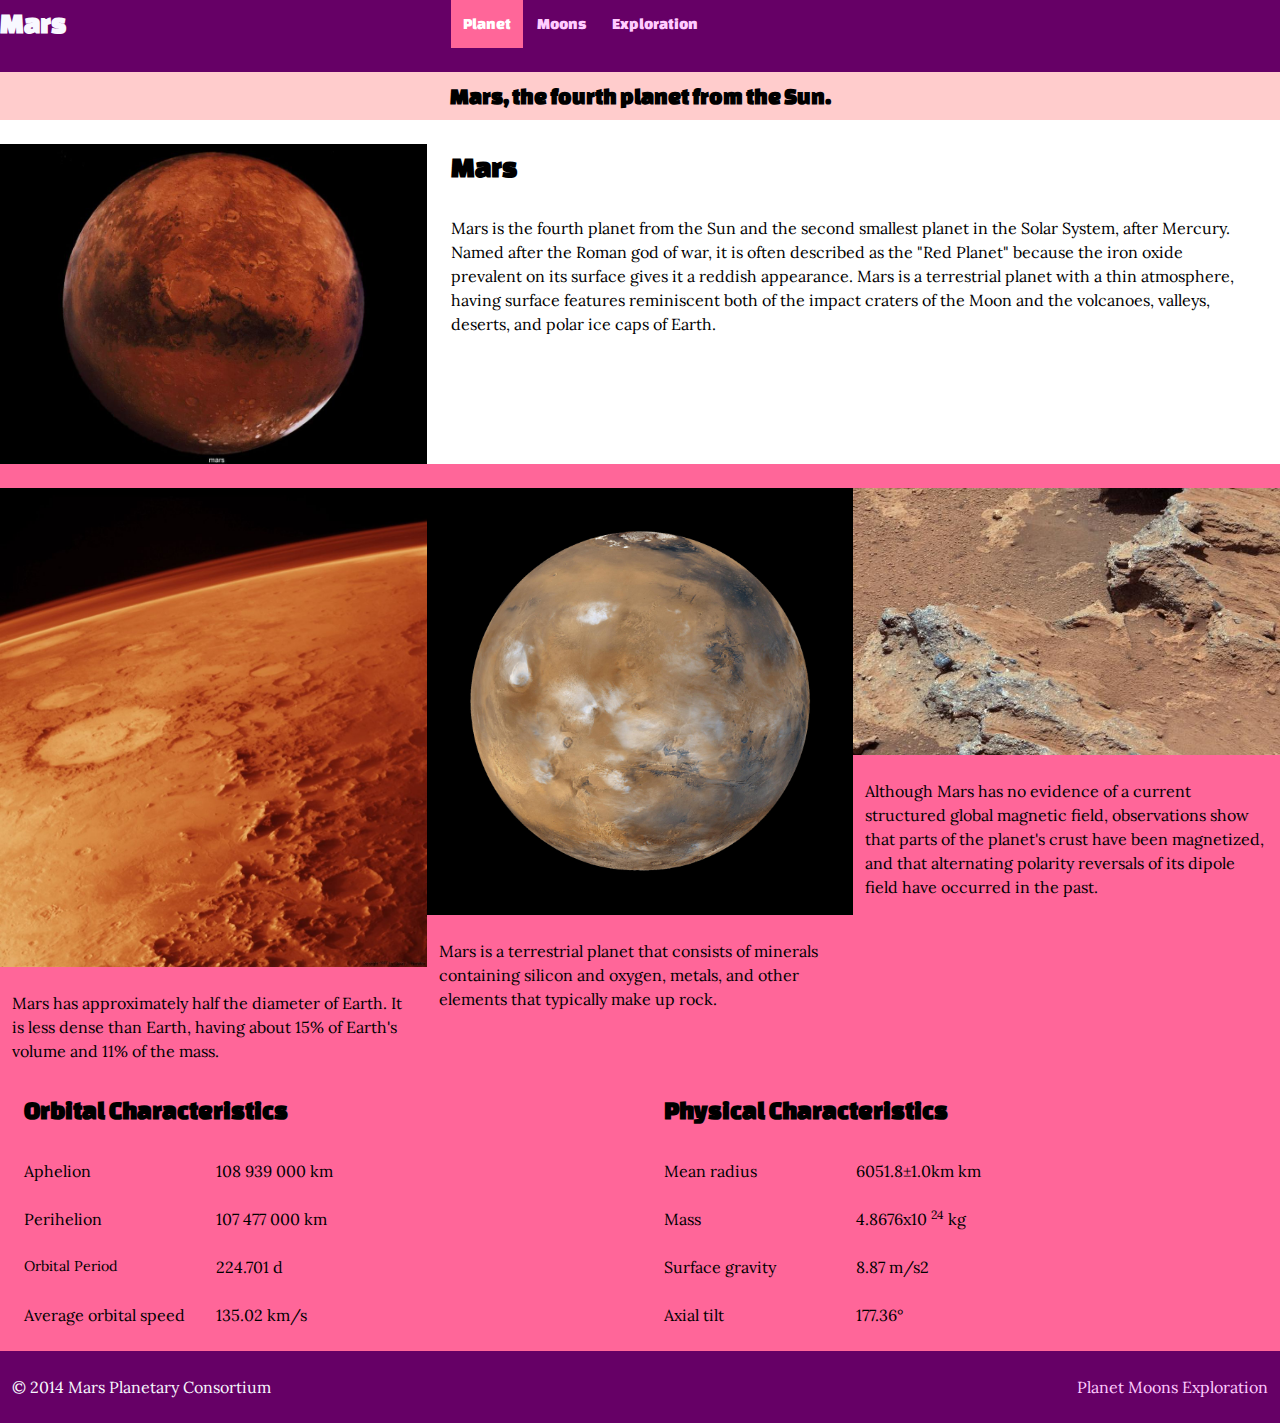
<file: index.html>
<!DOCTYPE html>
<html lang="en-ca">
<head>
  <meta charset="utf-8">
  <title>Mars</title>
  <meta name="viewport" content="width=device-width,initial-scale=1">
  <link href="http://fonts.googleapis.com/css?family=Lora:400,700,400italic|Changa+One" rel="stylesheet">  
  <link href="css/main.css" rel="stylesheet">
  <link href="css/grid.css" rel="stylesheet">
  <link href="css/type.css" rel="stylesheet">    
</head>
<body>
    
<ul class="skip-links">
    <li><a href="#main">Jump to main content</a></li>
    <li><a href="#navigation">Jump to navigation</a></li>
</ul>
<div role="banner" class="masthead grid">   
    
    <div class="unit unit-xs-1 unit-s-1 unit-m-1-3 unit-l-1-3">
        <h1 class="title">Mars</h1>
    </div>
    
    <nav class="unit gutter unit-xs-1 unit-s-1 unit-m-2-3 unit-l-2-3" id="navigation" role="navigation">
            <ul class="nav top-links brand-family">
                <li class="li"> <a class="island-1-2 nav-current" href="index.html">Planet</a></li>
                <li class="li"> <a class="island-1-2" href="moon.html">Moons</a></li>
                <li class="li"> <a class="island-1-2" href="exploration.html">Exploration</a></li>
            </ul>
        </nav> <!--nav-current is used when you are navigating through the pages of the website and the current page that you are on is highlighted!-->
</div>
    
<main id="main" role="main">
    
    <div class="mid">
        <h3 class="intro island-1-2 brand-family">Mars, the fourth planet from the Sun.</h3>
    </div>

    <div class="grid pic-1">    
        <div class="unit navigation unit-x-s-1 unit-s-1 unit-m-1-2 unit-l-1-3">
            <img src="images/Mars_1.jpg" alt="">
        </div>

        <div class="unit unit-x-s-1 unit-s-1 unit-m-1-2 unit-l-2-3 gutter"><h1>Mars</h1>

        <p>Mars is the fourth planet from the Sun and the second smallest planet in the Solar System, after Mercury. Named after the Roman god of war, it is often described as the "Red Planet" because the iron oxide prevalent on its surface gives it a reddish appearance. Mars is a terrestrial planet with a thin atmosphere, having surface features reminiscent both of the impact craters of the Moon and the volcanoes, valleys, deserts, and polar ice caps of Earth.</p>

        </div>
    </div>    

    <div class="grid photo-grey pad-top">
            <div class="unit unit-x-s-1 unit-s-1 unit-m-1-3 unit-l-1-3">
            <figure>  
            <img src="images/Mars_2.jpg" alt="">
            <figcaption class="gutter-1-2 pad-top">Mars has approximately half the diameter of Earth. It is less dense than Earth, having about 15% of Earth's volume and 11% of the mass.</figcaption>
             </figure>
        </div>
        <div class="unit unit-x-s-1 unit-s-1-2 unit-m-1-3 unit-l-1-3">
             <figure>
             <img src="images/mars_3.jpg" alt="">
             <figcaption class="gutter-1-2 pad-top">Mars is a terrestrial planet that consists of minerals containing silicon and oxygen, metals, and other elements that typically make up rock.</figcaption>
             </figure>         
        </div>
        <div class="unit unit-x-s-1 unit-s-1-2 unit-m-1-3 unit-l-1-3">
             <figure>
             <img src="images/mar_4.jpg" alt="">
             <figcaption class="gutter-1-2 pad-top">Although Mars has no evidence of a current structured global magnetic field, observations show that parts of the planet's crust have been magnetized, and that alternating polarity reversals of its dipole field have occurred in the past.</figcaption>
             </figure>
            </div>
    </div>
    <div class="grid info">
            <div class="unit unit-x-s-1 unit-s-1 unit-m-1-2 unit-l-1-2 gutter">
            <h2>Orbital Characteristics</h2>
                   <dl class="moon-info">
                        <dt>Aphelion</dt>
                        <dd>108 939 000 km</dd>


                        <dt>Perihelion</dt>
                        <dd>107 477 000 km</dd>


                        <dt class="milli">Orbital Period</dt>
                        <dd>224.701 d</dd>


                        <dt>Average orbital speed</dt>
                        <dd>135.02 km/s</dd>
                   </dl> 
                </div>
            <div class="unit unit-x-s-1 unit-s-1 unit-m-1-2 unit-l-1-2 gutter">
            <h2>Physical Characteristics</h2>
                   <dl class="moon-info">
                        <dt>Mean radius</dt>
                        <dd>6051.8±1.0km km</dd>

                        <dt>Mass</dt>
                        <dd>4.8676x10 <sup>24</sup> kg</dd>

                        <dt>Surface gravity</dt>
                        <dd>8.87 m/s2</dd>

                        <dt>Axial tilt</dt>
                        <dd>177.36°</dd>
                   </dl> 
                </div>
        </div>
</main>
    
<footer class="footer">
    <div role="contentinfo" class="grid">
        <div class="copyright unit gutter-1-2 pad-top unit-x-s-1 unit-s-1 unit-m-1-2 unit-l-1-2">
            <p class="push-none">© 2014 Mars Planetary Consortium</p>
        </div>
        <div class="unit gutter-1-2 pad-top unit-x-s-1 unit-s-1 unit-m-1-2 unit-l-1-2">
            <nav class="nav footer-links ">
                <ul>
                    <li class="li"> <a href="index.html">Planet</a></li>
                    <li class="li"> <a href="moon.html">Moons</a></li>
                    <li class="li"> <a href="exploration.html">Exploration</a></li>
                </ul>
            </nav>
        </div>
    </div>
</footer>
    
</body>
</html>
</file>
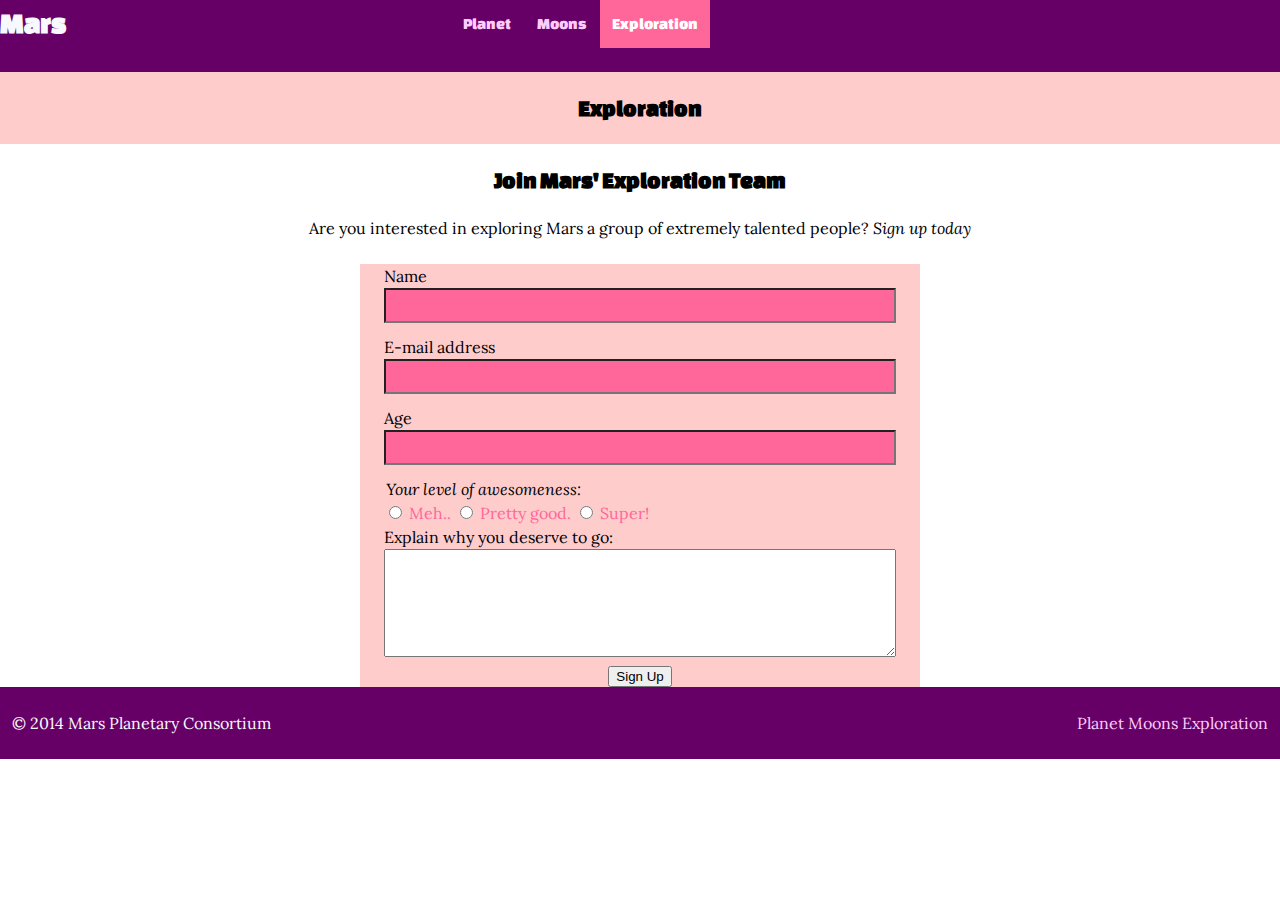
<file: exploration.html>
<!DOCTYPE html>
<html lang="en-ca">
<head>
  <meta charset="utf-8">
  <title>Mars</title>
  <meta name="viewport" content="width=device-width,initial-scale=1">
  <link href="http://fonts.googleapis.com/css?family=Lora:400,700,400italic|Changa+One" rel="stylesheet">
  <link href="css/main.css" rel="stylesheet">
  <link href="css/grid.css" rel="stylesheet">
  <link href="css/type.css" rel="stylesheet">    
</head>
<body>
    
<ul class="skip-links">
    <li><a href="#main">Jump to main content</a></li>
    <li><a href="#navigation">Jump to navigation</a></li>
</ul>
    
<div role="banner" class="masthead grid">   
    
    <div class="unit unit-xs-1 unit-s-1 unit-m-1-3 unit-l-1-3">
        <h1 class="title">Mars</h1>
    </div>
    
    <nav class="unit gutter unit-xs-1 unit-s-1 unit-m-2-3 unit-l-2-3" id="navigation" role="navigation">
            <ul class="nav top-links brand-family">
                <li class="li"> <a class="island-1-2" href="index.html">Planet</a></li>
                <li class="li"> <a class="island-1-2" href="moon.html">Moons</a></li>
                <li class="li"> <a class="island-1-2 nav-current" href="exploration.html">Exploration</a></li>
            </ul>
        </nav> <!--nav-current is used when you are navigating through the pages of the website and the current page that you are on is highlighted!-->
</div>
    
<main id="main" role="main">
    
    <div>
        <div class="mid">
            <h3 class="intro island brand-family">Exploration</h3>
        </div>
    </div>
    
<div class=form>   
        <div>
            <h3 class="h3">Join Mars' Exploration Team</h3>
        </div>

        <div>
            <p class="bodycopy">Are you interested in exploring Mars a group of extremely talented people? <em>Sign up today</em></p>
        </div>

         <form action="thanks.html" method="post" class="gutter">

        <div class="pad-b-1-2">
            <label for="name">Name</label>
            <input id="name" class="field"> 
        </div>

        <div class="pad-b-1-2">
            <label for="e-mail">E-mail address</label>
            <input class="field" type="e-mail" id="e-mail"> 
        </div>

         <div class="pad-b-1-2">

            <label for="age">Age</label>
                <input type="number" id="age" class="field">
        </div>

        <div>
            <legend><em>Your level of awesomeness:</em></legend>
            <span class="radio">
                <input type="radio" id="meh" name="awesomeness">
                <label for="meh" >Meh..</label>
            </span>
            <span class="radio">
                <input type="radio" id="pretty good" name="awesomeness">
                <label for="pretty good" >Pretty good.</label>
           </span>
           <span class="radio">        
                <input type="radio" id="super" name="awesomeness">
                <label for="super">Super!</label>
           </span>
        </div> <!-- a way to group related shit together- creates a box around it! -->   
             
        <div>
            <label for="explanation">Explain why you deserve to go:</label>
            <textarea id="explanation"></textarea>
        </div>
             
        <div class="submit button">  
            <button type="submit">Sign Up</button>
        </div>

    </form>
</div>


</main>
    
<footer class="footer">
    <div role="contentinfo" class="grid">
        <div class="copyright unit gutter-1-2 pad-top unit-x-s-1 unit-s-1 unit-m-1-2 unit-l-1-2">
            <p class="push-none">© 2014 Mars Planetary Consortium</p>
        </div>
        <div class="unit gutter-1-2 pad-top unit-x-s-1 unit-s-1 unit-m-1-2 unit-l-1-2">
            <nav class="nav footer-links ">
                <ul>
                    <li class="li"> <a href="index.html">Planet</a></li>
                    <li class="li"> <a href="moon.html">Moons</a></li>
                    <li class="li"> <a href="exploration.html">Exploration</a></li>
                </ul>
            </nav>
        </div>
    </div>
</footer>
    
    
</body>
</html>
</file>
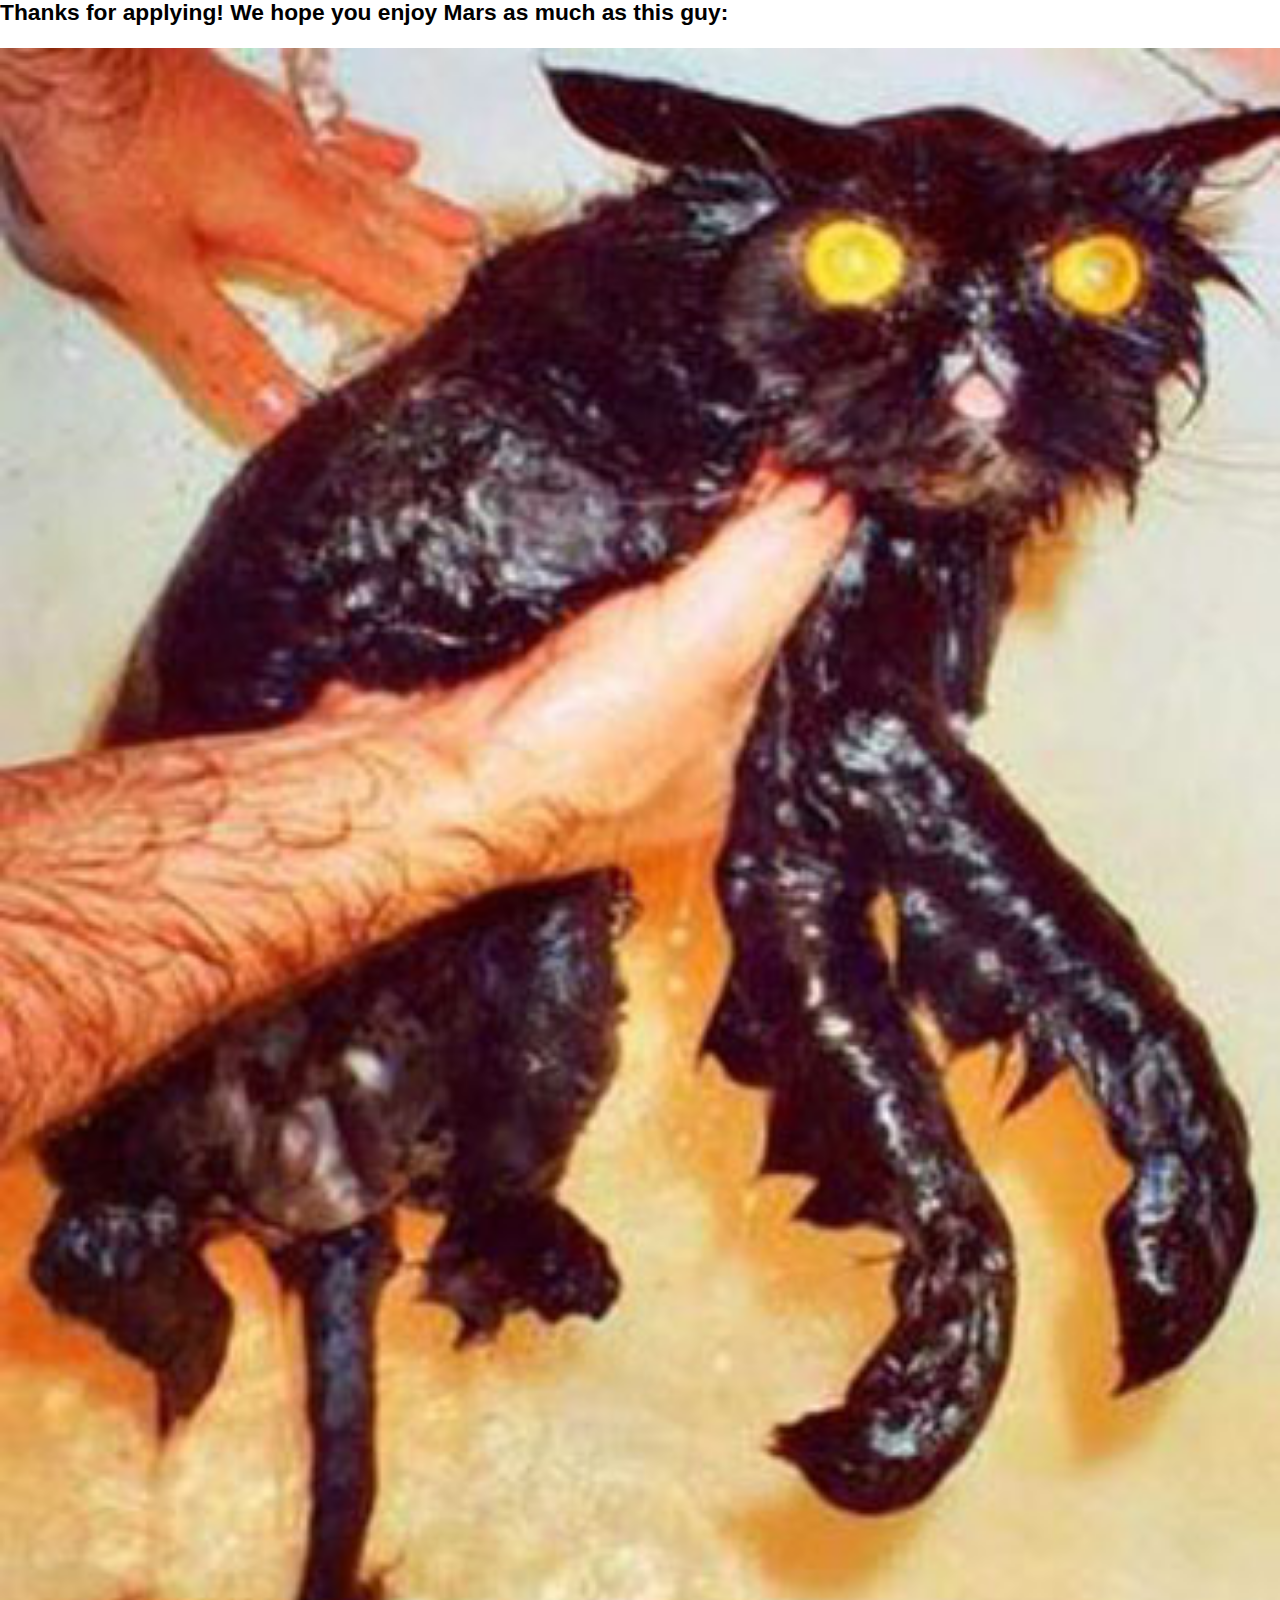
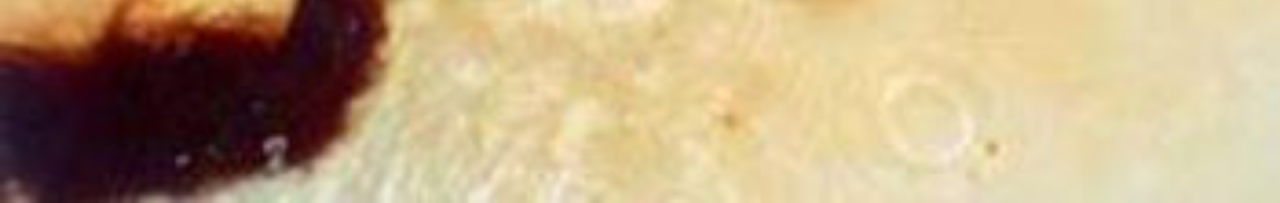
<file: thanks.html>
<!DOCTYPE html>
<html lang="en-ca">
<head>
  <meta charset="utf-8">
  <title>Mars</title>
  <meta name="viewport" content="width=device-width,initial-scale=1">
  <link href="css/main.css" rel="stylesheet">
  <link href="css/grid.css" rel="stylesheet">
  <link href="css/type.css" rel="stylesheet">    
</head>
<body>
    
    <h3>Thanks for applying! We hope you enjoy Mars as much as this guy:</h3>
    
    <img src="images/Halloween-cat.jpg" alt="">
</file>
<file: css/main.css>
@-moz-viewport { width: device-width; scale: 1; }
@-ms-viewport { width: device-width; scale: 1; }
@-o-viewport { width: device-width; scale: 1; }
@-webkit-viewport { width: device-width; scale: 1; }
@viewport { width: device-width; scale: 1; }

html {
  margin: 0;
  padding: 0;
  box-sizing: border-box;

  -moz-text-size-adjust: 100%;
  -ms-text-size-adjust: 100%;
  -webkit-text-size-adjust: 100%;
  text-size-adjust: 100%;
}

*, *:before, *:after {
  box-sizing: inherit;
}

@media only screen and (min-width: 60em) {
 
    html {
        font-size:110%;
    }
}

@media only screen and (min-width: 90em) {
 
    html {
        font-size: 120%;
    }
}

@media only screen and (min-width: 120em) {
    
    html {
        font-size: 130%;
    }
 
}
body {
  margin: 0;
  padding: 0;
}
a:link,
a:active {
    /* it is okay to get rid of the focus rectangle for mouse users but NEVER FOR KEYBOARD USERS. THEY NEED THIS!!!!!!!! */
    
    outline: none;
}

a:focus {
    outline: 3px solid #000;
}
    
.skip-links {
    margin: 0;
    padding: 0;
    list-style-type:none;
}

.skip-links a {
    position: absolute;
    top:-3em;
    padding:0.5em 0.75em;
    background-color: #000;
    font-weight: bold;
    font-size: 1.25em;
    text-decoration: none;
}

.skip-links a:focus {
    top:0;
}

.masthead {
    background-color: #660066 ;
    overflow: hidden;
    display: block;
}

.moons-title {
    background-color: #660066;
}

img {
  display: block;
  width: 100%;
}

.title {
    text-align:center;
    margin: 0;
    padding: 0 0 .5rem;
}

.info {
    background-color: #ff6699;
}

.intro {
    text-align:center;
    background-color: #ffcccc;
}

.photo-grey {
    background-color: #ff6699;
}
        
.nav {
    padding:0;
}
/* KEEP MARGIN, FOR LATER */

.nav a {
    text-decoration: none;
    color: #ffccff;
    display:block;
}

.nav a:hover,
.nav a:focus,
.nav a:active,
.nav .nav-current,
.nav .nav-current:link,
.nav .nav-current:visited {
    background-color: #ff6699;
    color: #fff;
}

ul {
    list-style-type: none;
    padding:0;
}

.mid {
    background-color: #660066;
}

.footer {
    background-color: #660066;
}

.nebula {
    background-color: #ff6699;
}

label {
    display: block;
}

.radio {
    white-space: nowrap;
}

input + label {
    display: inline-block;
}

.field {
    width: 100%;
    padding: 0.2em 0.5em;
    font-size: 1.25rem;
}

.field:focus {
    outline: 3px solid #ff6699;
}

textarea {
    width: 100%;
    padding: 0.2em 0.5em;
    font-size: 3em;
}

form {
    max-width: 35em;
    margin: 0 auto;
    background-color: #ffcccc;
}

.field {
    background-color: #ff6699;
}

.radio {
    color: #ff6699;
} 

.h3 {
    text-align: center;   
}

.button {
    color: #ff6699;
}


@media only screen and (min-width: 20em) {
    
    .masthead {
        text-align: center;
    }
    
    .nav li {
        display:inline-block;
    }
    
      .bodycopy {
        font-size: 1em;
        text-align:center;
    }
        
}


@media only screen and (min-width: 25em) {
    
    .footer {
        text-align: center;
    }
    
    .nav li {
        display:inline-block;
        text-align: center;
    }
    
   .bodycopy {
        font-size: 1em;
        text-align:center;
    }
        
}

@media only screen and (min-width: 38em) {
    
    le {
        float:left;
        margin: 0;
        padding:0;
    }
    
    .nav {
        float:left;
    }
    
    .title {
        text-align: left;
        color: #F8F8FF;
    }
    
    .footer {
        text-align: center;
    }
    
    .copyright {
        text-align: left;
        color: #F8F8FF;
    }
    
    .footer-links {
        float: right;
    }
    
    .top-links {
        text-align: center;
    }
   
    .bodycopy {
        font-size: 1em;
        text-align:center;
    }
        
    .button {
        text-align: center;
        
    }
        
        
}

@media only screen and (min-width: 60em) {
    
    .moon-info {
        display: block;
    }
        
    .moon-info dt {
        float: left;
        clear: left;
        width: 12rem;
    }
    
    .moon-info dd {
        float: left;
        width: 12rem;
    }
    
    .nebula {
        float: left;
    }
    
    .top-links {
        text-align:center;
    }
    
      .bodycopy {
        font-size: 1em;
        text-align:center;
    }
    
     .button {
       text-align:center;
    }
        
}
</file>
<file: css/grid.css>
.grid {
  margin: 0;
  padding: 0;
  letter-spacing: -0.31em;
  text-rendering: optimizespeed;
  display: -webkit-flex;
  -webkit-flex-flow: row wrap;
  display: -ms-flexbox;
  -ms-flex-flow: row wrap;
}

.grid-bottom {
  -webkit-align-items: flex-end;
  -ms-align-items: flex-end;
}

.grid-middle {
  -webkit-align-items: center;
  -ms-align-items: center;
}

.opera-only :-o-prefocus, .grid {
  word-spacing: -0.43em;
}

.unit {
  letter-spacing: normal;
  text-rendering: auto;
  vertical-align: top;
  word-spacing: normal;
  display: inline-block;
  visibility: visible;
}

.grid-bottom .unit {
  vertical-align: bottom;
}

.grid-middle .unit {
  vertical-align: middle;
}

.unit-xs-hidden {
  display: none;
  visibility: hidden;
}

.unit-xs-1 {
  display: block;
  visibility: visible;
  width: 100%;
}

.unit-offset-xs-0 {
  margin-left: 0;
}

.unit-xs-1-2 {
  width: 50.0000%;
}

.unit-offset-xs-1-2 {
  margin-left: 50.0000%;
}

.unit-xs-1-3 {
  width: 33.3333%;
}

.unit-offset-xs-1-3 {
  margin-left: 33.3333%;
}

.unit-xs-2-3 {
  width: 66.6667%;
}

.unit-offset-xs-2-3 {
  margin-left: 66.6667%;
}

.unit-xs-1-2,.unit-xs-1-3,.unit-xs-2-3 {
  display: inline-block;
  visibility: visible;
}

@media only screen and (min-width: 25em) {

.unit-s-hidden {
  display: none;
  visibility: hidden;
}

.unit-s-1 {
  display: block;
  visibility: visible;
  width: 100%;
}

.unit-offset-s-0 {
  margin-left: 0;
}

.unit-s-1-2 {
  width: 50.0000%;
}

.unit-offset-s-1-2 {
  margin-left: 50.0000%;
}

.unit-s-1-3 {
  width: 33.3333%;
}

.unit-offset-s-1-3 {
  margin-left: 33.3333%;
}

.unit-s-2-3 {
  width: 66.6667%;
}

.unit-offset-s-2-3 {
  margin-left: 66.6667%;
}

.unit-s-1-2,.unit-s-1-3,.unit-s-2-3 {
  display: inline-block;
  visibility: visible;
}

}

@media only screen and (min-width: 38em) {

.unit-m-hidden {
  display: none;
  visibility: hidden;
}

.unit-m-1 {
  display: block;
  visibility: visible;
  width: 100%;
}

.unit-offset-m-0 {
  margin-left: 0;
}

.unit-m-1-2 {
  width: 50.0000%;
}

.unit-offset-m-1-2 {
  margin-left: 50.0000%;
}

.unit-m-1-3 {
  width: 33.3333%;
}

.unit-offset-m-1-3 {
  margin-left: 33.3333%;
}

.unit-m-2-3 {
  width: 66.6667%;
}

.unit-offset-m-2-3 {
  margin-left: 66.6667%;
}

.unit-m-1-2,.unit-m-1-3,.unit-m-2-3 {
  display: inline-block;
  visibility: visible;
}

}

@media only screen and (min-width: 60em) {

.unit-l-hidden {
  display: none;
  visibility: hidden;
}

.unit-l-1 {
  display: block;
  visibility: visible;
  width: 100%;
}

.unit-offset-l-0 {
  margin-left: 0;
}

.unit-l-1-2 {
  width: 50.0000%;
}

.unit-offset-l-1-2 {
  margin-left: 50.0000%;
}

.unit-l-1-3 {
  width: 33.3333%;
}

.unit-offset-l-1-3 {
  margin-left: 33.3333%;
}

.unit-l-2-3 {
  width: 66.6667%;
}

.unit-offset-l-2-3 {
  margin-left: 66.6667%;
}

.unit-l-1-2,.unit-l-1-3,.unit-l-2-3 {
  display: inline-block;
  visibility: visible;
}

}
</file>
<file: css/type.css>
html {
  font: normal 100%/1.5 "Lora", serif;
}

h1, h2, h3, h4, h5, h6,
p, ul, ol, dl, dd, figure,
blockquote, details, hr,
fieldset, pre, table {
  margin: 0 0 1.5rem;
}

.yotta {
  font-size: 2.2807rem;
  line-height: 1.3154;
}

.zetta {
  font-size: 2.0273rem;
  line-height: 1.4798;
}

h1, .exa {
  font-size: 1.8020rem;
  line-height: 1.6648;
}

h2, .peta {
  font-size: 1.6018rem;
  line-height: 1.8729;
}

h3, .tera {
  font-size: 1.4238rem;
  line-height: 1.0535;
}

h4, .giga {
  font-size: 1.2656rem;
  line-height: 1.1852;
}

h5, .mega {
  font-size: 1.1250rem;
  line-height: 1.3333;
}

h6, .kilo {
  font-size: 1.0000rem;
  line-height: 1.5000;
}

small, .milli {
  font-size: 0.8889rem;
  line-height: 1.6875;
}

.micro {
  font-size: 0.7901rem;
  line-height: 1.8984;
}

sub,
sup {
  font-size: 75%;
  line-height: 1px;
  position: relative;
  vertical-align: baseline;
}

sup {
  top: -0.5em;
}

sub {
  bottom: -0.25em;
}

.push {
  margin-bottom: 1.5rem;
}

.push-none, .push-0 {
  margin-bottom: 0;
}

.push-double, .push-2 {
  margin-bottom: 3.0000rem;
}

.push-half, .push-1-2 {
  margin-bottom: 0.7500rem;
}

.pad-top, .pad-t {
  padding-top: 1.5rem;
}

.pad-bottom, .pad-b {
  padding-bottom: 1.5rem;
}

.pad-top-double, .pad-t-2 {
  padding-top: 3.0000rem;
}

.pad-bottom-double, .pad-b-2 {
  padding-bottom: 3.0000rem;
}

.pad-top-half, .pad-t-1-2 {
  padding-top: 0.7500rem;
}

.pad-bottom-half, .pad-b-1-2 {
  padding-bottom: 0.7500rem;
}

.island {
  padding: 1.5rem;
}

.island-half, .island-1-2 {
  padding: 0.7500rem;
}

.island-double, .island-2 {
  padding: 3.0000rem;
}

.gutter {
  padding-left: 1.5rem;
  padding-right: 1.5rem;
}

.gutter-half, .gutter-1-2 {
  padding-left: 0.7500rem;
  padding-right: 0.7500rem;
}

.gutter-double, .gutter-2 {
  padding-left: 3.0000rem;
  padding-right: 3.0000rem;
}

h1, h2, h3, h4, h5, h6,
.brand-family {
    font-family: "Changa One", sans-serif;
}
</file>
